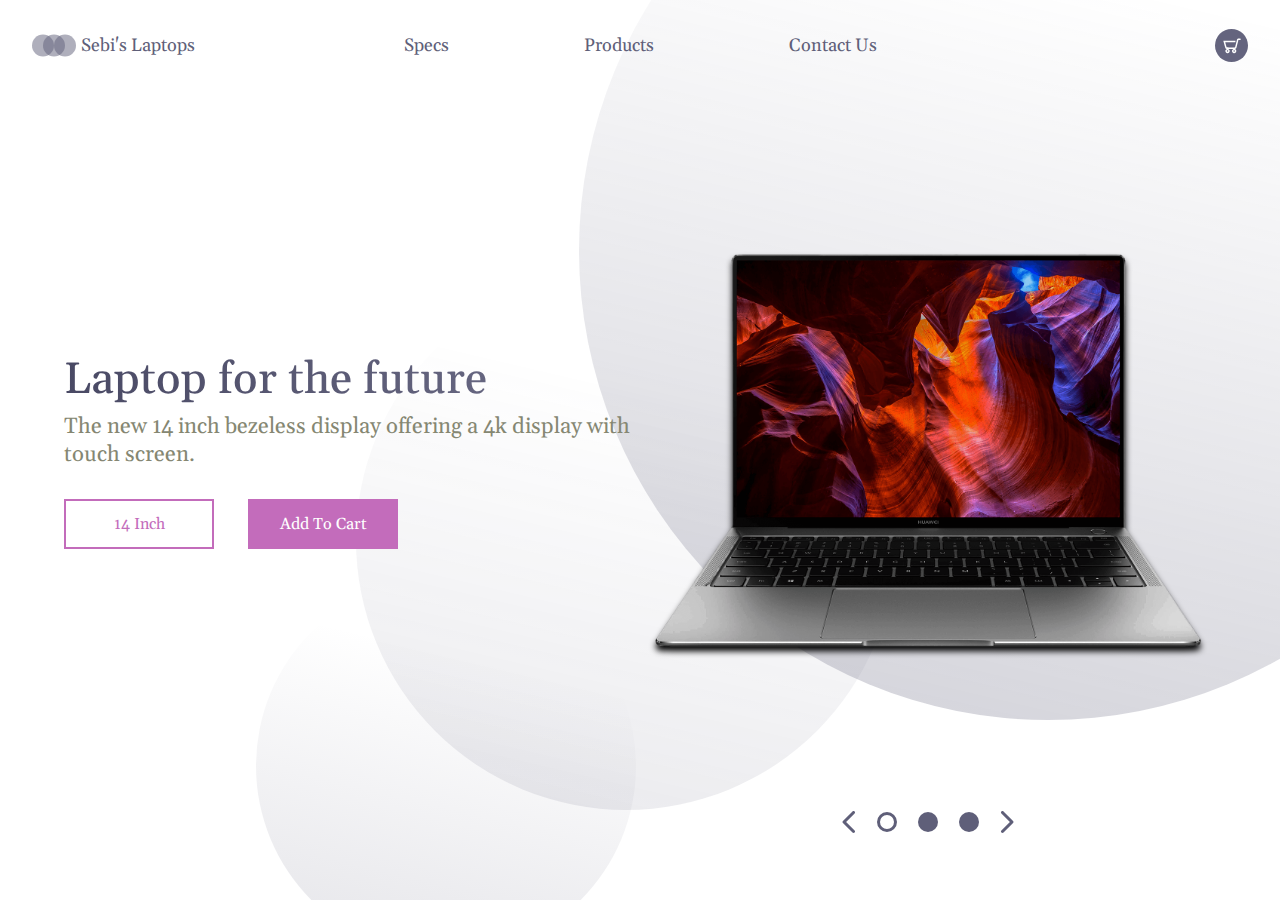
<file: Laptop-Website/index.html>
<!DOCTYPE html>
<html lang="en">
  <head>
    <meta charset="UTF-8" />
    <meta name="viewport" content="width=device-width, initial-scale=1.0" />
    <meta http-equiv="X-UA-Compatible" content="ie=edge" />
    <link
      href="https://fonts.googleapis.com/css?family=Gelasio:400,700&display=swap"
      rel="stylesheet"
    />
    <link rel="stylesheet" href="./style.css" />
    <title>Landing Page</title>
  </head>
  <body>
    <header>
      <div class="logo-container">
        <img src="./img/logo.svg" alt="logo" />
        <a class="nav-link" href="index.html"
          ><h4 class="logo">Sebi's Laptops</h4></a
        >
      </div>
      <nav>
        <ul class="nav-links">
          <li><a class="nav-link" href="#">Specs</a></li>
          <li><a class="nav-link" href="#">Products</a></li>
          <li><a class="nav-link" href="./Contacts.html">Contact Us</a></li>
        </ul>
      </nav>

      <div class="cart">
        <img src="./img/cart.svg" alt="cart" />
      </div>
    </header>

    <main>
      <section class="presentation">
        <div class="introduction">
          <div class="intro-text">
            <h1>Laptop for the future</h1>
            <p>
              The new 14 inch bezeless display offering a 4k display with touch
              screen.
            </p>
          </div>
          <div class="cta">
            <button class="cta-select">14 Inch</button>
            <button class="cta-add">Add To Cart</button>
          </div>
        </div>
        <div class="cover">
          <img src="./img/matebook.png" alt="matebook" />
        </div>
      </section>

      <div class="laptop-select">
        <img src="./img/arrow-left.svg" alt="arrow-left" />
        <img src="./img/dot.svg" alt="dot" />
        <img src="./img/dot-full.svg" alt="dot-full" />
        <img src="./img/dot-full.svg" alt="dot-full" />
        <img src="./img/arrow-right.svg" alt="arrow-right" />
      </div>

      <img class="big-circle" src="./img/big-eclipse.svg" alt="" />
      <img class="medium-circle" src="./img/mid-eclipse.svg" alt="" />
      <img class="small-circle" src="./img/small-eclipse.svg" alt="" />
    </main>
  </body>
</html>
</file>
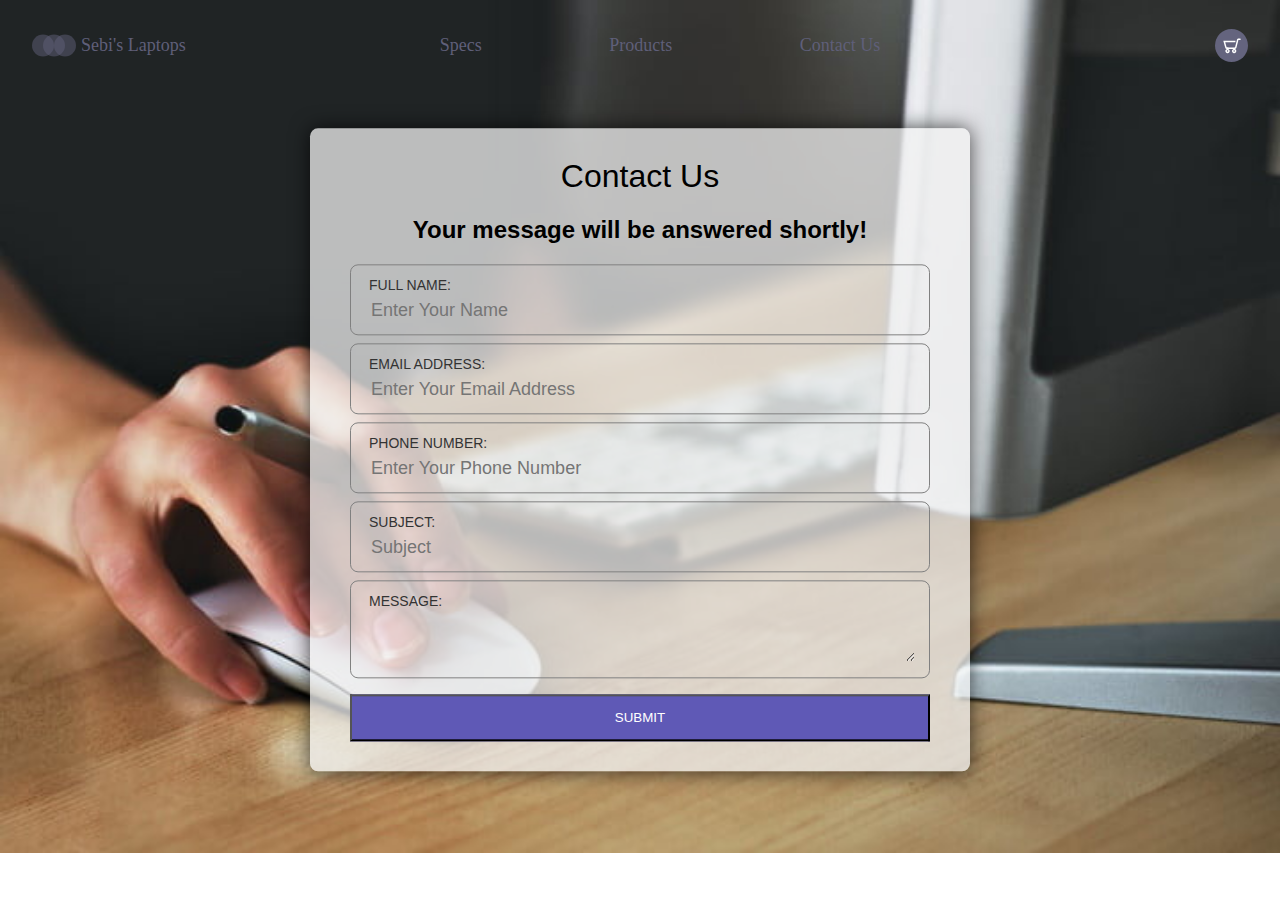
<file: Laptop-Website/Contacts.html>
<!DOCTYPE html>
<html lang="en">
  <head>
    <meta charset="UTF-8" />
    <meta name="viewport" content="width=device-width, initial-scale=1.0" />
    <meta http-equiv="X-UA-Compatible" content="ie=edge" />
    <title>Contact Us</title>
    <link rel="stylesheet" href="Contacts.css" />
  </head>
  <body>
    <header>
      <div class="logo-container">
        <img src="./img/logo.svg" alt="logo" />
        <a class="nav-link" href="index.html"
          ><h4 class="logo">Sebi's Laptops</h4></a
        >
      </div>
      <nav>
        <ul class="nav-links">
          <li><a class="nav-link" href="#">Specs</a></li>
          <li><a class="nav-link" href="#">Products</a></li>
          <li><a class="nav-link" href="#">Contact Us</a></li>
        </ul>
      </nav>
      <div class="cart">
        <img src="./img/cart.svg" alt="cart" />
      </div>
    </header>
    <main>
      <form
        id="contact-form"
        class="contact-form"
        method="post"
        action="Contacts.php"
      >
        <h1>Contact Us</h1>
        <h2>Your message will be answered shortly!</h2>

        <div class="text-box">
          <label>Full Name:</label>
          <input
            type="text"
            name="fullname"
            class="form-control"
            value=""
            placeholder="Enter Your Name"
            required
          />
        </div>

        <div class="text-box">
          <label>Email Address:</label>
          <input
            type="email"
            name="email"
            class="form-control"
            value=""
            placeholder="Enter Your Email Address"
            required
          />
        </div>

        <div class="text-box">
          <label>Phone Number:</label>
          <input
            type="text"
            name="phonenumber"
            value=""
            class="form-control"
            placeholder="Enter Your Phone Number"
            required
          />
        </div>

        <div class="text-box">
          <label>Subject:</label>
          <input
            type="subject"
            name=""
            value=""
            class="form-control"
            placeholder="Subject"
            required
          />
        </div>

        <div class="text-box">
          <label>Message:</label>
          <textarea name="message" class="form-control"></textarea>
        </div>
        <input type="submit" name="" class="button" value="Submit" />
      </form>
    </main>
  </body>
</html>
</file>
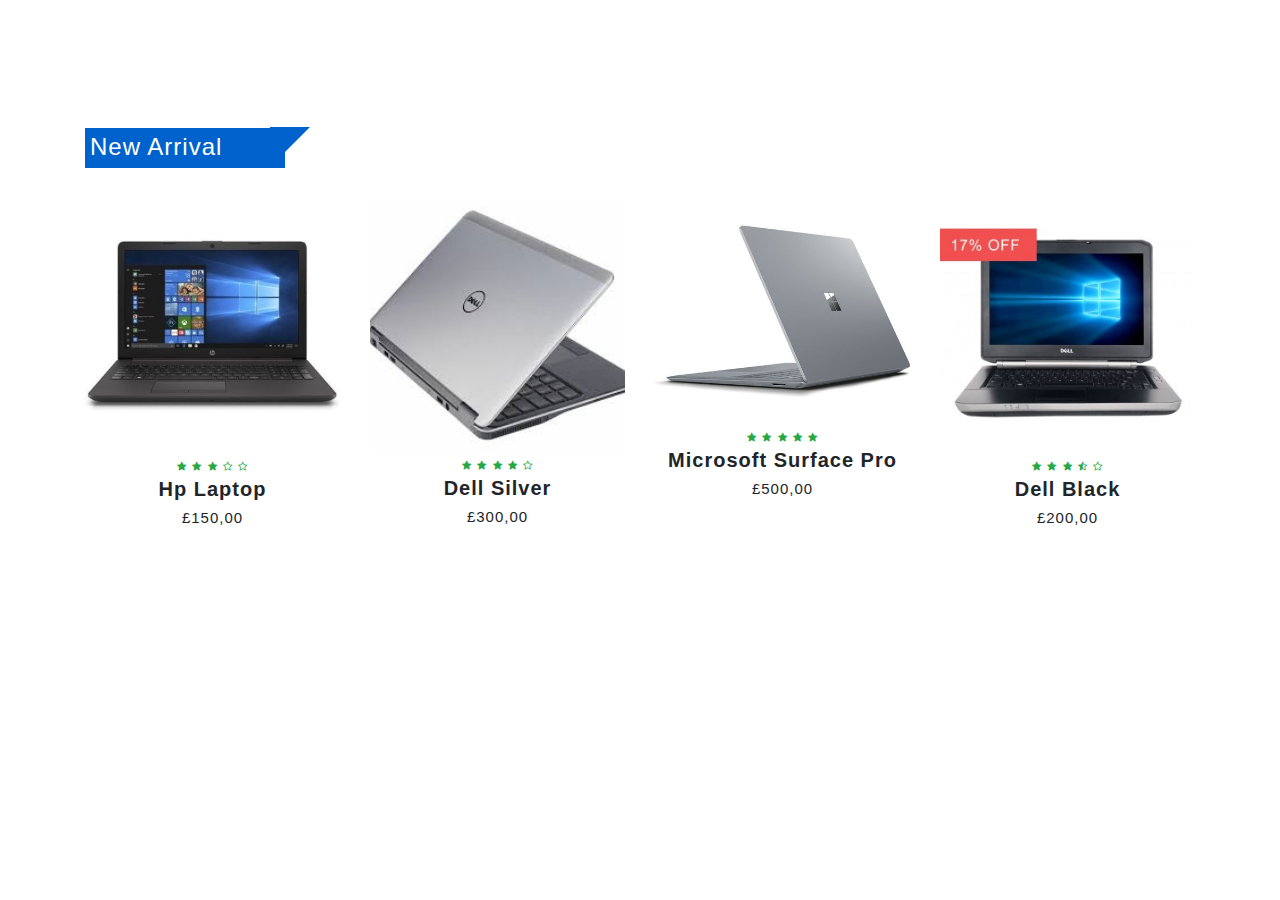
<file: Laptop-Website/Products.html>
<!DOCTYPE html>
<html lang="en">

<head>
    <meta charset="UTF-8">
    <meta name="viewport" content="width=device-width, initial-scale=1.0">
    <meta http-equiv="X-UA-Compatible" content="ie=edge">
    <link rel="stylesheet" href="Products.css">
    <link rel="stylesheet" href="https://stackpath.bootstrapcdn.com/bootstrap/4.4.1/css/bootstrap.min.css">
    <link rel="stylesheet" href="https://stackpath.bootstrapcdn.com/font-awesome/4.7.0/css/font-awesome.min.css">
    <title>Document</title>
</head>

<body>
    <div class="container">
        <h2>New Arrival</h2>
        <div class="row">


            <div class="col-md-3">
                <div class="product-top">
                    <img src="img/laptop-1.jpg" />
                    <div class="overlay">
                        <button type="button" class="btn btn-secondary" title="Quick Shop">
                            <i class="fa fa-eye" aria-hidden="true"></i>
                        </button>
                        <button type="button" class="btn btn-secondary" title="Add to Wishlist">
                            <i class="fa fa-heart-o" aria-hidden="true"></i>
                        </button>
                        <button type="button" class="btn btn-secondary" title="Add to Cart">
                            <i class="fa fa-shopping-cart" aria-hidden="true"></i>
                        </button>
                    </div>
                </div>

                <div class="product-bottom text-center">
                    <i class="fa fa-star"></i>
                    <i class="fa fa-star"></i>
                    <i class="fa fa-star"></i>
                    <i class="fa fa-star-o"></i>
                    <i class="fa fa-star-o"></i>
                    <h3>Hp Laptop</h3>
                    <h5>£150,00</h5>
                </div>
            </div>


            <div class="col-md-3">
                <div class="product-top">
                    <img src="img/laptop-2.jfif" />
                    <div class="overlay">
                        <button type="button" class="btn btn-secondary" title="Quick Shop">
                            <i class="fa fa-eye" aria-hidden="true"></i>
                        </button>
                        <button type="button" class="btn btn-secondary" title="Add to Wishlist">
                            <i class="fa fa-heart-o" aria-hidden="true"></i>
                        </button>
                        <button type="button" class="btn btn-secondary" title="Add to Cart">
                            <i class="fa fa-shopping-cart" aria-hidden="true"></i>
                        </button>
                    </div>
                </div>

                <div class="product-bottom text-center">
                    <i class="fa fa-star"></i>
                    <i class="fa fa-star"></i>
                    <i class="fa fa-star"></i>
                    <i class="fa fa-star"></i>
                    <i class="fa fa-star-o"></i>
                    <h3>Dell Silver</h3>
                    <h5>£300,00</h5>
                </div>
            </div>

            <div class="col-md-3">
                <div class="product-top">
                    <img src="img/laptop-3.jpg" />
                    <div class="overlay">
                        <button type="button" class="btn btn-secondary" title="Quick Shop">
                            <i class="fa fa-eye" aria-hidden="true"></i>
                        </button>
                        <button type="button" class="btn btn-secondary" title="Add to Wishlist">
                            <i class="fa fa-heart-o" aria-hidden="true"></i>
                        </button>
                        <button type="button" class="btn btn-secondary" title="Add to Cart">
                            <i class="fa fa-shopping-cart" aria-hidden="true"></i>
                        </button>
                    </div>
                </div>

                <div class="product-bottom text-center">
                    <i class="fa fa-star"></i>
                    <i class="fa fa-star"></i>
                    <i class="fa fa-star"></i>
                    <i class="fa fa-star"></i>
                    <i class="fa fa-star"></i>
                    <h3>Microsoft Surface Pro</h3>
                    <h5>£500,00</h5>
                </div>
            </div>

            <div class="col-md-3">
                <div class="product-top">
                    <img src="img/laptop-4.jpg" />
                    <div class="overlay">
                        <button type="button" class="btn btn-secondary" title="Quick Shop">
                            <i class="fa fa-eye" aria-hidden="true"></i>
                        </button>
                        <button type="button" class="btn btn-secondary" title="Add to Wishlist">
                            <i class="fa fa-heart-o" aria-hidden="true"></i>
                        </button>
                        <button type="button" class="btn btn-secondary" title="Add to Cart">
                            <i class="fa fa-shopping-cart" aria-hidden="true"></i>
                        </button>
                    </div>
                </div>

                <div class="product-bottom text-center">
                    <i class="fa fa-star"></i>
                    <i class="fa fa-star"></i>
                    <i class="fa fa-star"></i>
                    <i class="fa fa-star-half-o"></i>
                    <i class="fa fa-star-o"></i>
                    <h3>Dell Black</h3>
                    <h5>£200,00</h5>
                </div>
            </div>


        </div>
    </div>
</body>

</html>
</file>
<file: Laptop-Website/style.css>
* {
  margin: 0px;
  padding: 0px;
  box-sizing: border-box;
}

body {
  font-family: "Gelasio", serif;
}

button {
  font-family: "Gelasio", serif;
}

header {
  display: flex;
  width: 95%;
  height: 10vh;
  margin: auto;
  align-items: center;
}

.logo-container,
.nav-links,
.cart {
  display: flex;
}

.logo-container {
  flex: 1;
}

.logo {
  font-weight: 400;
  margin: 5px;
}

nav {
  flex: 2;
}

.nav-links {
  justify-content: space-around;
  list-style: none;
}

.nav-link {
  color: #5f5f79;
  font-size: 18px;
  text-decoration: none;
}

.cart {
  flex: 1;
  justify-content: flex-end;
}

.presentation {
  display: flex;
  width: 90%;
  margin: auto;
  min-height: 80vh;
  align-items: center;
}

.introduction {
  flex: 1;
}

.intro-text h1 {
  font-size: 44px;
  font-weight: 500;
  background: linear-gradient(to right, #494964, #6f6f89);
  -webkit-background-clip: text;
  -webkit-text-fill-color: transparent;
}

.intro-text p {
  margin-top: 5px;
  font-size: 22px;
  color: #858772;
}

.cta {
  padding: 50px, 0px, 0px, 0px;
}

.cta-select {
  border: 2px solid #c36cbb;
  background: transparent;
  color: #c36cbb;
  width: 150px;
  height: 50px;
  cursor: pointer;
  font-size: 16px;
}

.cta-add {
  background: #c36cbb;
  width: 150px;
  height: 50px;
  cursor: pointer;
  font-size: 16px;
  border: none;
  color: white;
  margin: 30px 0px 0px 30px;
}

.cover {
  flex: 1;
  display: flex;
  justify-content: center;
  height: 60vh;
}

.cover img {
  height: 100%;
  filter: drop-shadow(0px 5px 3px black);
  animation: drop 1.5s ease;
}

.big-circle {
  position: absolute;
  top: 0px;
  right: 0px;
  z-index: -1;
  opacity: 0.5;
  height: 80%;
}

.medium-circle {
  position: absolute;
  top: 30%;
  right: 30%;
  z-index: -1;
  height: 60%;
  opacity: 0.4;
}

.small-circle {
  position: absolute;
  bottom: 0%;
  left: 20%;
  z-index: -1;
}

.laptop-select {
  width: 15%;
  display: flex;
  justify-content: space-around;
  position: absolute;
  right: 20%;
}

@keyframes drop {
  0% {
    opacity: 0;
    transform: translateY(-80px);
  }
  100% {
    opacity: 1;
    transform: translateY(0px);
  }
}

@media screen and (max-width: 1024px) {
  .presentation {
    flex-direction: column;
  }
  .introduction {
    margin-top: 5vh;
    text-align: center;
  }
  .intro-text h1 {
    font-size: 30px;
  }
  .intro-text p {
    font-size: 18px;
  }
  .cta {
    padding: 10px, 0px, 0px, 0px;
  }
  .laptop-select {
    bottom: 5%;
    right: 50%;
    width: 50%;
    transform: translate(50%, 5%);
  }
  .cover img {
    height: 80%;
  }
  .small-circle,.medium-circle,.big-circle {
    opacity: 0.2;
  }
}
</file>
<file: Laptop-Website/Contacts.css>
body {
  margin: 0;
  padding: 0;
  background: url(img/background.jpg);
  height: 100%;
  background-repeat: no-repeat;
  background-size: cover;
}

header {
  display: flex;
  width: 95%;
  height: 10vh;
  margin: auto;
  align-items: center;
}

.logo-container,
.nav-links,
.cart {
  display: flex;
}

.logo-container {
  flex: 1;
}

.logo {
  font-weight: 400;
  margin: 5px;
}

nav {
  flex: 2;
}

.cart {
  flex: 1;
  justify-content: flex-end;
}

button {
  font-family: "Gelasio", serif;
}

.nav-links {
  justify-content: space-around;
  list-style: none;
}

.nav-link {
  color: #5f5f79;
  font-size: 18px;
  text-decoration: none;
}

.contact-form {
  width: 85%;
  max-width: 660px;
  background: #f1f1f1be;
  position: absolute;
  top: 50%;
  left: 50%;
  transform: translate(-50%, -50%);
  padding: 30px 40px;
  box-sizing: border-box;
  border-radius: 8px;
  text-align: center;
  box-shadow: 0 0 20px #000000b3;
  font-family: "Montserrat", sans-serif;
}

.contact-form h1 {
  margin-top: 0;
  font-weight: 200;
}

.text-box {
  border: 1px solid gray;
  margin: 8px 0;
  padding: 12px 18px;
  border-radius: 8px;
}

.text-box label {
  display: block;
  text-align: left;
  color: #333;
  text-transform: uppercase;
  font-size: 14px;
}

.text-box input,
.text-box textarea {
  width: 100%;
  border: none;
  background: none;
  outline: none;
  font-size: 18px;
  margin-top: 6px;
}

.button {
  display: inline-block;
  background: #5f59b6;
  padding: 14px 0;
  color: white;
  text-transform: uppercase;
  cursor: pointer;
  margin-top: 8px;
  width: 100%;
}

form .submit {
  background-color: #ff5722;
  border-color: transparent;
  color: #fff;
  font-size: 20px;
  letter-spacing: 2px;
  height: 50px;
  margin-top: 20px;
  transition: 0.4s ease;
}

form .submit:hover {
  background-color: #f44336;
  cursor: pointer;
}
</file>
<file: Laptop-Website/Products.css>
.container {
    width: 100%;
    margin-top: 10%;
    font-family: sans-serif;
    letter-spacing: 1px;
}

.container h2 {
    background: #0062cc;
    color: #fff;
    width: 200px;
    font-size: 24px;
    padding: 5px;
    height: 40px;
}

.container h2::after {
      content: '';
      border-top: 40px solid #0062cc;
      border-right: 40px solid transparent;
      position: relative;
      left: 48px;
      top: 34px;
}

.row {
    margin-top: 30px;
}

img {
    width: 100%;
}

.product-bottom .fa {
    color: #28a745;
    font-size: 10px;
}

.product-bottom h3 {
    font-size: 20px;
    font-weight: bold;
}

.product-bottom h5 {
    font-size: 15px;
    padding-bottom: 10px;
}

.overlay {
    display: block;
    opacity: 0;
    position: absolute;
    top: 10%;
    margin-left: 0;
    width: 70px;
}

.product-top:hover .overlay {
    opacity: 1;
    margin-left: 5%;
    transition: 0.5s;
}

.overlay .fa {
    cursor: pointer;
    background-color: #fff;
    color: #000;
    height: 35px;
    width: 35px;
    font-size: 20px;
    padding: 7px;
    margin: 5%;
    margin-bottom: 5%;
}

.overlay .btn-secondary {
    background: transparent !important;
    border: none !important;
    box-shadow: none !important;
}
</file>
